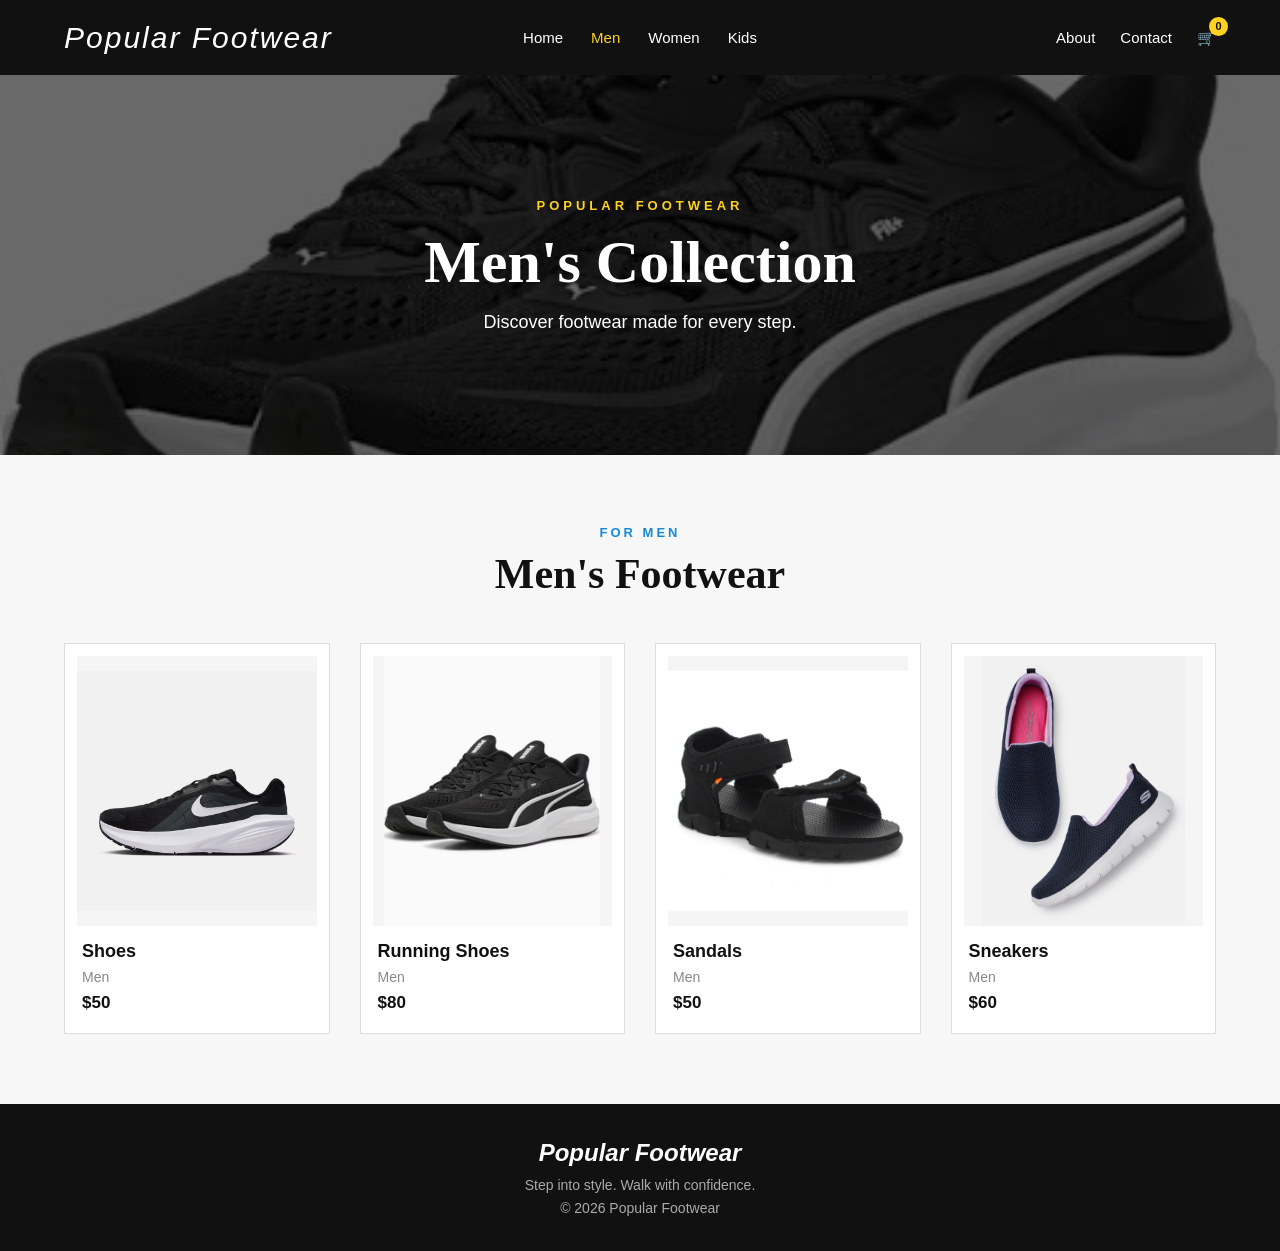
<file: gender/men.html>
<!DOCTYPE html>
<html lang="en">

<head>
    <meta charset="UTF-8">
    <meta name="viewport" content="width=device-width, initial-scale=1.0">

    <title>Men's Footwear - Popular Footwear</title>

    <link rel="stylesheet" href="gender.css">
</head>

<body>

    <!-- NAVBAR -->

    <nav>

        <div class="logo">
            Popular Footwear
        </div>

        <ul class="Gender">
            <li>
                <a href="../index.html">Home</a>
            </li>

            <li>
                <a href="men.html" class="active">Men</a>
            </li>

            <li>
                <a href="women.html">Women</a>
            </li>

            <li>
                <a href="kids.html">Kids</a>
            </li>
        </ul>

        <ul class="nav-links">

            <li>
                <a href="../components/about.html">
                    About
                </a>
            </li>

            <li>
                <a href="../components/contact.html">
                    Contact
                </a>
            </li>

            <li>
                <a href="../components/cart.html" class="cart-link">
                    🛒
                    <span class="cart-count">0</span>
                </a>
            </li>

        </ul>

    </nav>


    <!-- PAGE HEADER -->

    <section class="gender-banner">

        <div class="banner-content">

            <p>POPULAR FOOTWEAR</p>

            <h1>Men's Collection</h1>

            <span>
                Discover footwear made for every step.
            </span>

        </div>

    </section>


    <!-- PRODUCTS -->

    <section class="gender-products">

        <div class="section-heading">

            <p>FOR MEN</p>

            <h2>Men's Footwear</h2>

        </div>


        <div class="product-grid">


            <!-- SHOES -->

            <div class="product">

                <div class="product-image">

                    <a href="../product/product.html?product=shoes">

                        <img
                            src="../products/shoe.avif"
                            alt="Men's Shoes"
                        >

                    </a>

                    <button
                        class="add-to-cart"
                        data-product="Shoes">
                        🛒
                    </button>

                </div>

                <div class="product-info">

                    <h3>Shoes</h3>

                    <p class="category">
                        Men
                    </p>

                    <p class="price">
                        $50
                    </p>

                </div>

            </div>


            <!-- RUNNING SHOES -->

            <div class="product">

                <div class="product-image">

                    <a href="../product/product.html?product=running-shoes">

                        <img
                            src="../products/Running-Shoes.jpg"
                            alt="Running Shoes"
                        >

                    </a>

                    <button
                        class="add-to-cart"
                        data-product="Running Shoes">
                        🛒
                    </button>

                </div>

                <div class="product-info">

                    <h3>Running Shoes</h3>

                    <p class="category">
                        Men
                    </p>

                    <p class="price">
                        $80
                    </p>

                </div>

            </div>


            <!-- SANDALS -->

            <div class="product">

                <div class="product-image">

                    <a href="../product/product.html?product=sandals">

                        <img
                            src="../products/Sandals.webp"
                            alt="Men's Sandals"
                        >

                    </a>

                    <button
                        class="add-to-cart"
                        data-product="Sandals">
                        🛒
                    </button>

                </div>

                <div class="product-info">

                    <h3>Sandals</h3>

                    <p class="category">
                        Men
                    </p>

                    <p class="price">
                        $50
                    </p>

                </div>

            </div>


            <!-- SNEAKERS -->

            <div class="product">

                <div class="product-image">

                    <a href="../product/product.html?product=sneakers">

                        <img
                            src="../products/Sneakers.webp"
                            alt="Sneakers"
                        >

                    </a>

                    <button
                        class="add-to-cart"
                        data-product="Sneakers">
                        🛒
                    </button>

                </div>

                <div class="product-info">

                    <h3>Sneakers</h3>

                    <p class="category">
                        Men
                    </p>

                    <p class="price">
                        $60
                    </p>

                </div>

            </div>


        </div>

    </section>


    <!-- FOOTER -->

    <footer>

        <h2>Popular Footwear</h2>

        <p>
            Step into style. Walk with confidence.
        </p>

        <p>
            © 2026 Popular Footwear
        </p>

    </footer>


    <!-- COMMON JAVASCRIPT -->

    <script src="../script.js"></script>

</body>
</html>
</file>
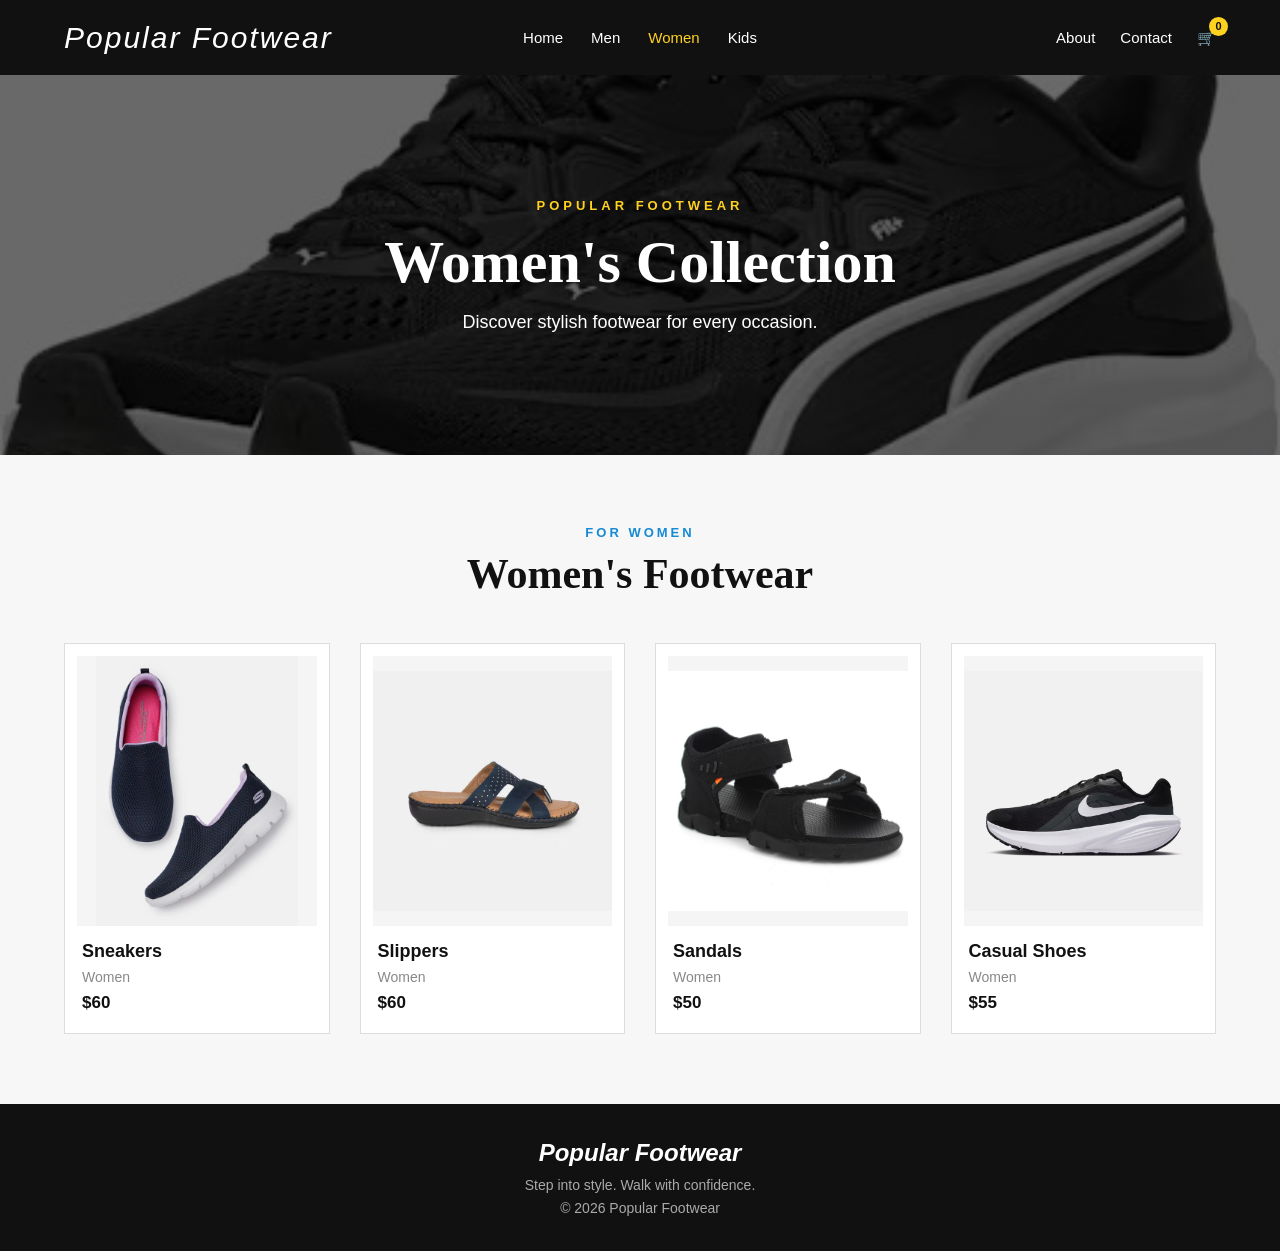
<file: gender/women.html>
<!DOCTYPE html>
<html lang="en">

<head>
    <meta charset="UTF-8">
    <meta name="viewport" content="width=device-width, initial-scale=1.0">

    <title>Women's Footwear - Popular Footwear</title>

    <link rel="stylesheet" href="gender.css">
</head>

<body>

    <!-- NAVBAR -->

    <nav>

        <div class="logo">
            Popular Footwear
        </div>

        <ul class="Gender">

            <li>
                <a href="../index.html">Home</a>
            </li>

            <li>
                <a href="men.html">Men</a>
            </li>

            <li>
                <a href="women.html" class="active">Women</a>
            </li>

            <li>
                <a href="kids.html">Kids</a>
            </li>

        </ul>

        <ul class="nav-links">

            <li>
                <a href="../components/about.html">
                    About
                </a>
            </li>

            <li>
                <a href="../components/contact.html">
                    Contact
                </a>
            </li>

            <li>
                <a href="../components/cart.html" class="cart-link">
                    🛒
                    <span class="cart-count">0</span>
                </a>
            </li>

        </ul>

    </nav>


    <!-- PAGE BANNER -->

    <section class="gender-banner">

        <div class="banner-content">

            <p>POPULAR FOOTWEAR</p>

            <h1>Women's Collection</h1>

            <span>
                Discover stylish footwear for every occasion.
            </span>

        </div>

    </section>


    <!-- PRODUCTS -->

    <section class="gender-products">

        <div class="section-heading">

            <p>FOR WOMEN</p>

            <h2>Women's Footwear</h2>

        </div>


        <div class="product-grid">


            <!-- SNEAKERS -->

            <div class="product">

                <div class="product-image">

                    <a href="../product/product.html?product=sneakers">

                        <img
                            src="../products/Sneakers.webp"
                            alt="Sneakers"
                        >

                    </a>

                    <button
                        class="add-to-cart"
                        data-product="Sneakers">
                        🛒
                    </button>

                </div>

                <div class="product-info">

                    <h3>Sneakers</h3>

                    <p class="category">
                        Women
                    </p>

                    <p class="price">
                        $60
                    </p>

                </div>

            </div>


            <!-- SLIPPERS -->

            <div class="product">

                <div class="product-image">

                    <a href="../product/product.html?product=slippers">

                        <img
                            src="../products/Slippers women.avif"
                            alt="Women's Slippers"
                        >

                    </a>

                    <button
                        class="add-to-cart"
                        data-product="Slippers">
                        🛒
                    </button>

                </div>

                <div class="product-info">

                    <h3>Slippers</h3>

                    <p class="category">
                        Women
                    </p>

                    <p class="price">
                        $60
                    </p>

                </div>

            </div>


            <!-- SANDALS -->

            <div class="product">

                <div class="product-image">

                    <a href="../product/product.html?product=sandals">

                        <img
                            src="../products/Sandals.webp"
                            alt="Women's Sandals"
                        >

                    </a>

                    <button
                        class="add-to-cart"
                        data-product="Sandals">
                        🛒
                    </button>

                </div>

                <div class="product-info">

                    <h3>Sandals</h3>

                    <p class="category">
                        Women
                    </p>

                    <p class="price">
                        $50
                    </p>

                </div>

            </div>


            <!-- CASUAL SHOES -->

            <div class="product">

                <div class="product-image">

                    <a href="../product/product.html?product=shoes">

                        <img
                            src="../products/shoe.avif"
                            alt="Casual Shoes"
                        >

                    </a>

                    <button
                        class="add-to-cart"
                        data-product="Casual Shoes">
                        🛒
                    </button>

                </div>

                <div class="product-info">

                    <h3>Casual Shoes</h3>

                    <p class="category">
                        Women
                    </p>

                    <p class="price">
                        $55
                    </p>

                </div>

            </div>

        </div>

    </section>


    <!-- FOOTER -->

    <footer>

        <h2>Popular Footwear</h2>

        <p>
            Step into style. Walk with confidence.
        </p>

        <p>
            © 2026 Popular Footwear
        </p>

    </footer>


    <script src="../script.js"></script>

</body>

</html>
</file>
<file: gender/gender.css>
* {
    margin: 0;
    padding: 0;
    box-sizing: border-box;
}

body {
    font-family: Arial, Helvetica, sans-serif;
    background: #f7f7f7;
    color: #111;
}


/* =========================
   NAVBAR
========================= */

nav {
    width: 100%;
    min-height: 75px;

    display: grid;
    grid-template-columns: 1fr auto 1fr;

    align-items: center;

    padding: 18px 5%;

    background: #111;
}

.logo {
    color: white;

    font-family: Impact, "Arial Black", sans-serif;

    font-size: 30px;

    font-style: italic;

    letter-spacing: 2px;

    white-space: nowrap;
}

.Gender,
.nav-links {
    display: flex;

    align-items: center;

    list-style: none;

    margin: 0;
    padding: 0;
}

.Gender {
    gap: 28px;
}

.nav-links {
    justify-content: flex-end;

    gap: 25px;
}

nav a {
    color: white;

    text-decoration: none;

    font-size: 15px;

    transition: 0.3s;
}

nav a:hover {
    color: #ffd21f;
}

.Gender a.active {
    color: #ffd21f;
}


/* =========================
   CART COUNT
========================= */

.cart-link {
    position: relative;
}

.cart-count {
    position: absolute;

    top: -12px;
    right: -12px;

    width: 19px;
    height: 19px;

    display: flex;

    align-items: center;
    justify-content: center;

    background: #ffd21f;

    color: #111;

    border-radius: 50%;

    font-size: 11px;

    font-weight: bold;
}


/* =========================
   BANNER
========================= */

.gender-banner {
    min-height: 380px;

    display: flex;

    align-items: center;

    justify-content: center;

    text-align: center;

    color: white;

    background:
        linear-gradient(
            rgba(0, 0, 0, 0.58),
            rgba(0, 0, 0, 0.58)
        ),
        url("../products/Running-Shoes.jpg");

    background-size: cover;

    background-position: center;
}

.banner-content p {
    color: #ffd21f;

    font-size: 13px;

    font-weight: bold;

    letter-spacing: 4px;

    margin-bottom: 15px;
}

.banner-content h1 {
    font-family: Georgia, serif;

    font-size: 60px;

    margin-bottom: 15px;
}

.banner-content span {
    font-size: 18px;
}


/* =========================
   PRODUCTS
========================= */

.gender-products {
    max-width: 1400px;

    margin: auto;

    padding: 70px 5%;
}

.section-heading {
    text-align: center;

    margin-bottom: 45px;
}

.section-heading p {
    color: #168ad4;

    font-size: 13px;

    font-weight: bold;

    letter-spacing: 3px;

    margin-bottom: 10px;
}

.section-heading h2 {
    font-family: Georgia, serif;

    font-size: 42px;
}


/* PRODUCT GRID */

.product-grid {
    display: grid;

    grid-template-columns: repeat(4, 1fr);

    gap: 30px;
}


/* PRODUCT CARD */

.product {
    background: white;

    border: 1px solid #ddd;

    padding: 12px;

    transition: 0.3s;
}

.product:hover {
    transform: translateY(-6px);

    box-shadow:
        0 10px 25px rgba(0, 0, 0, 0.1);
}


/* IMAGE */

.product-image {
    position: relative;

    width: 100%;

    height: 270px;

    background: #f5f5f5;

    overflow: hidden;
}

.product-image a {
    display: block;

    width: 100%;
    height: 100%;
}

.product-image img {
    width: 100%;
    height: 100%;

    object-fit: contain;

    display: block;

    transition: 0.4s;
}

.product:hover .product-image img {
    transform: scale(1.05);
}


/* CART BUTTON */

.add-to-cart {
    position: absolute;

    right: 15px;
    bottom: 15px;

    width: 45px;
    height: 45px;

    border: none;

    border-radius: 50%;

    background: white;

    font-size: 20px;

    cursor: pointer;

    opacity: 0;
    visibility: hidden;

    transform: translateY(10px);

    box-shadow:
        0 4px 12px rgba(0, 0, 0, 0.2);

    transition: 0.3s;
}

.product:hover .add-to-cart {
    opacity: 1;

    visibility: visible;

    transform: translateY(0);
}

.add-to-cart:hover {
    background: #111;

    color: white;

    transform: scale(1.1);
}


/* PRODUCT INFO */

.product-info {
    padding: 15px 5px 8px;
}

.product-info h3 {
    font-size: 18px;

    margin-bottom: 7px;
}

.category {
    color: #888;

    font-size: 14px;

    margin-bottom: 8px;
}

.price {
    font-size: 17px;

    font-weight: bold;
}


/* =========================
   FOOTER
========================= */

footer {
    background: #111;

    color: white;

    text-align: center;

    padding: 35px 20px;
}

footer h2 {
    font-family: Impact, "Arial Black", sans-serif;

    font-style: italic;

    margin-bottom: 10px;
}

footer p {
    color: #aaa;

    margin-top: 7px;

    font-size: 14px;
}


/* =========================
   TABLET
========================= */

@media (max-width: 1000px) {

    .product-grid {
        grid-template-columns: repeat(3, 1fr);
    }

}


/* =========================
   MOBILE
========================= */

@media (max-width: 700px) {

    nav {
        grid-template-columns: 1fr;

        gap: 15px;

        text-align: center;
    }

    .Gender,
    .nav-links {
        justify-content: center;

        flex-wrap: wrap;
    }

    .product-grid {
        grid-template-columns: repeat(2, 1fr);

        gap: 20px 15px;
    }

    .product-image {
        height: 210px;
    }

    .add-to-cart {
        opacity: 1;

        visibility: visible;

        transform: translateY(0);
    }

    .banner-content h1 {
        font-size: 45px;
    }

}


/* =========================
   SMALL MOBILE
========================= */

@media (max-width: 450px) {

    .product-grid {
        grid-template-columns: 1fr;
    }

    .product-image {
        height: 280px;
    }

    .banner-content h1 {
        font-size: 38px;
    }

}
</file>
